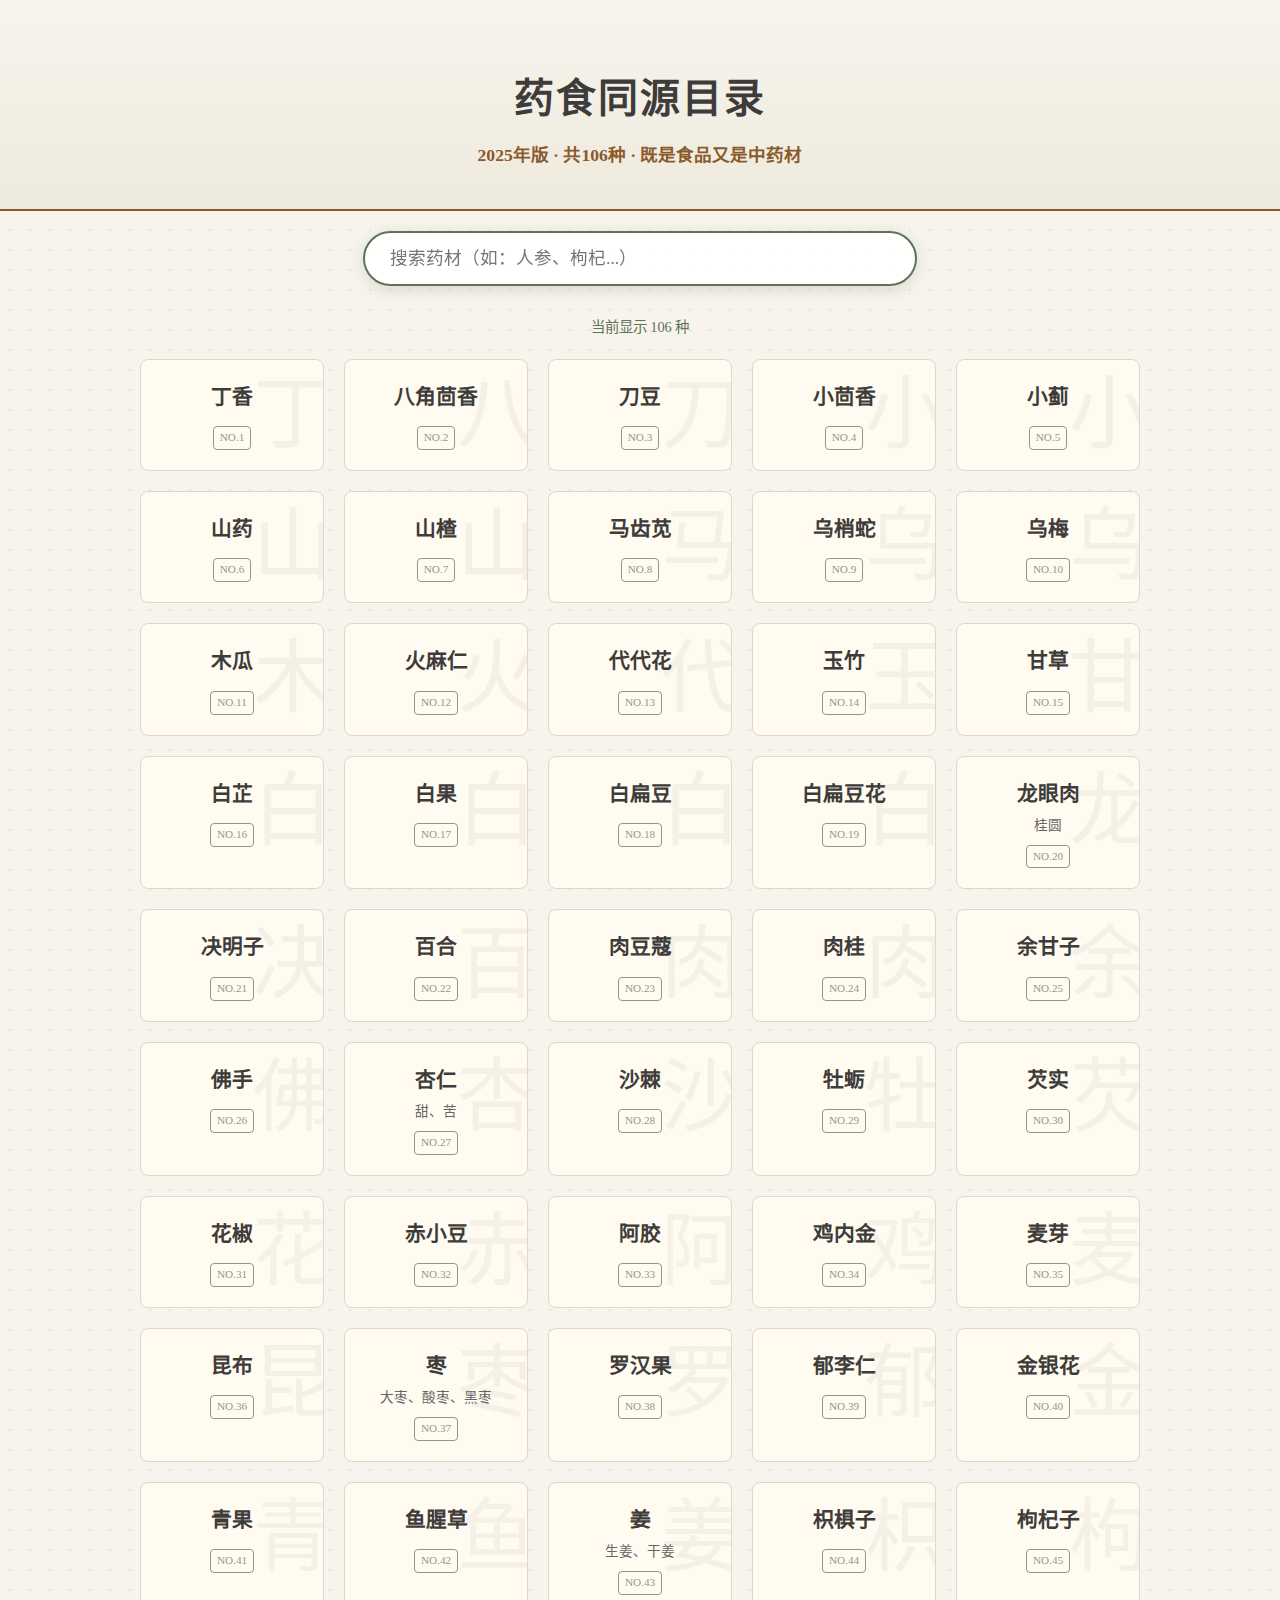
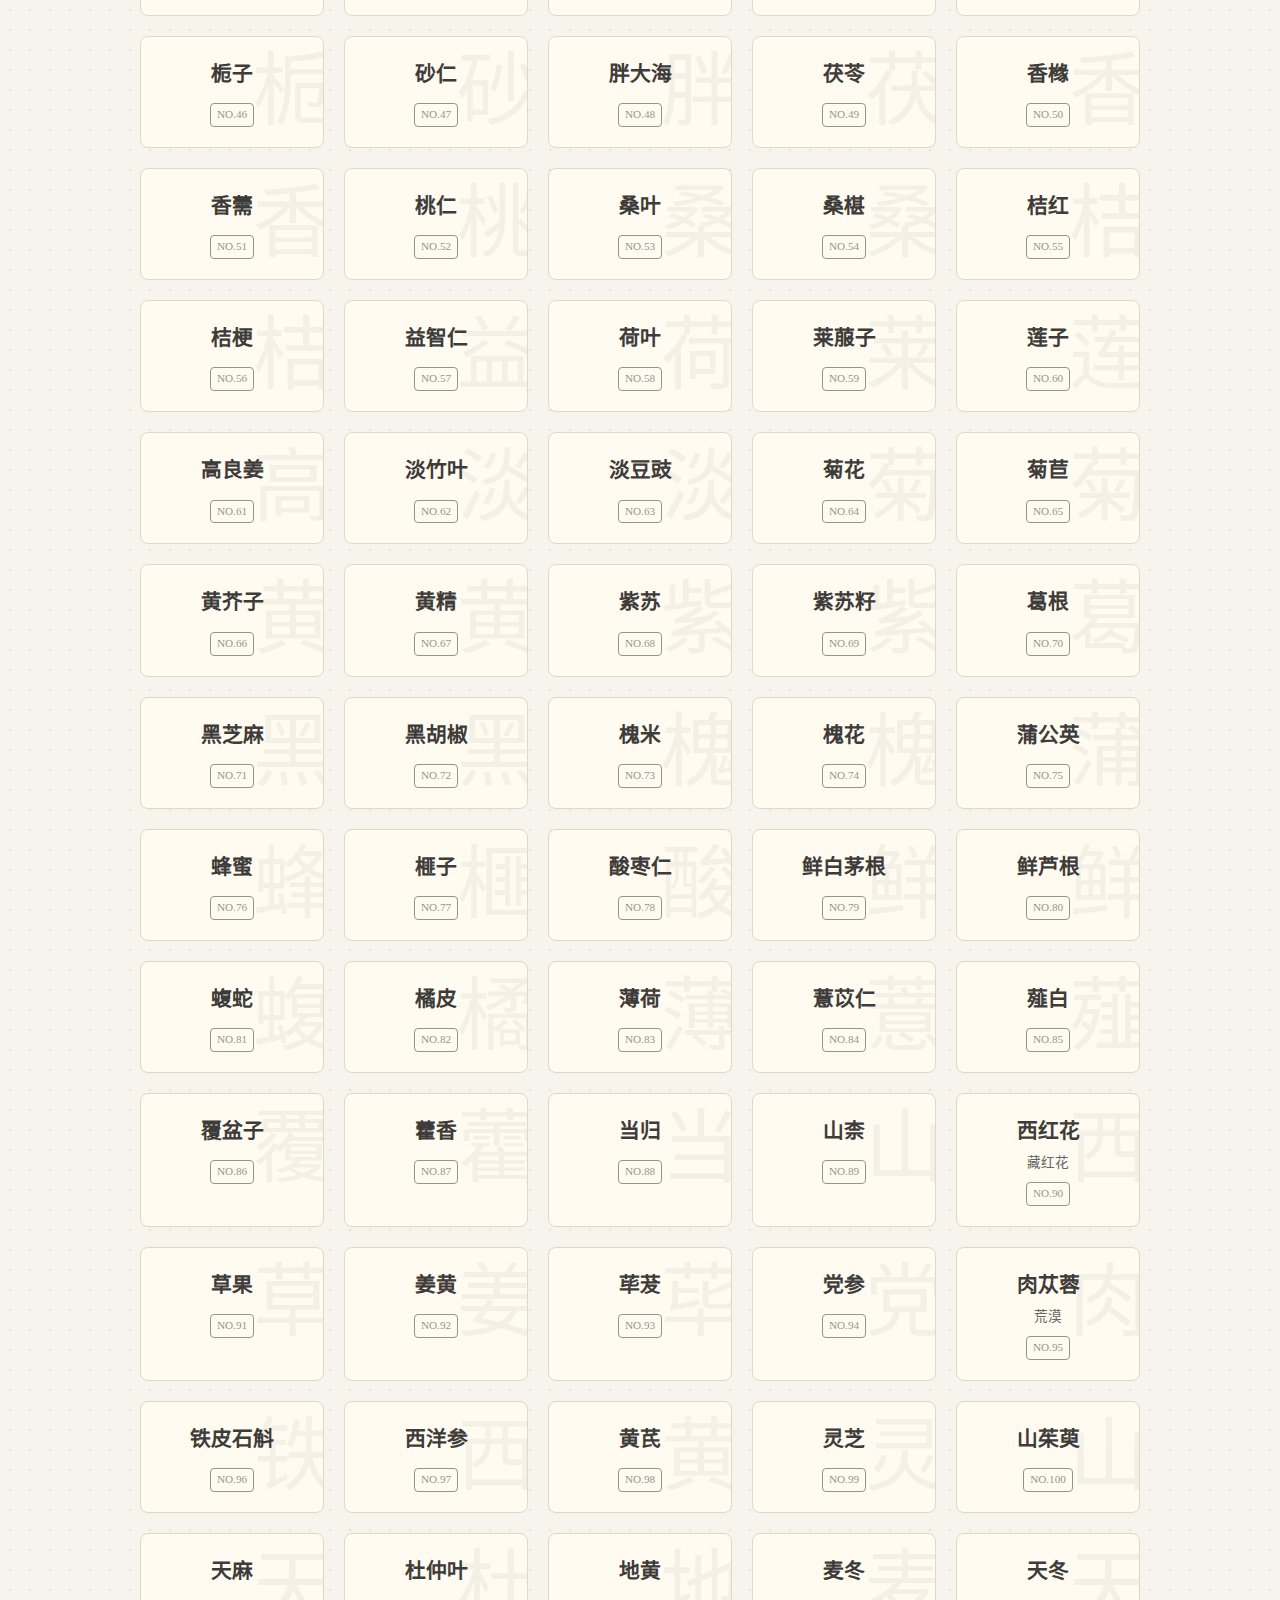
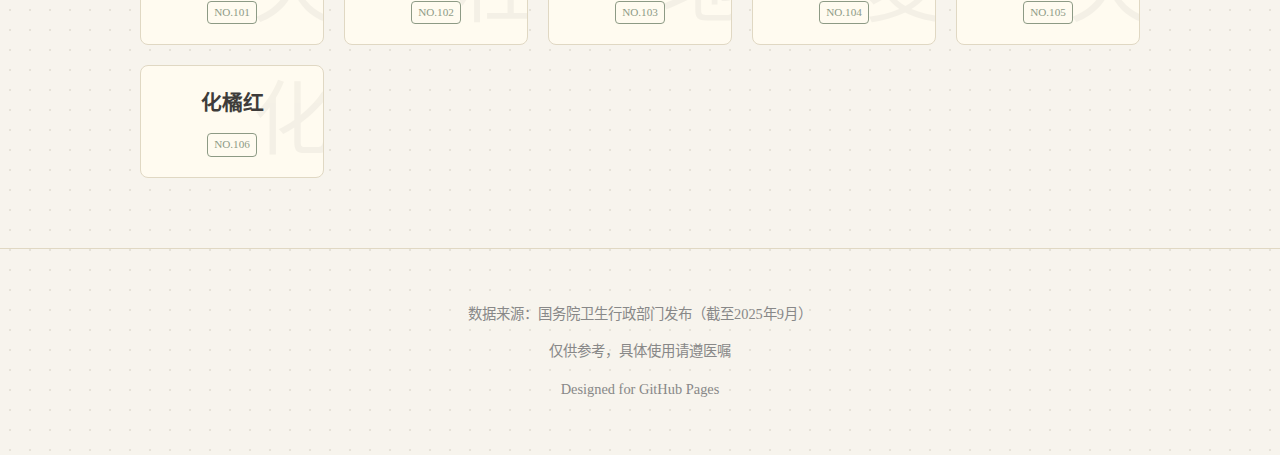
<file: index.html>
<!DOCTYPE html>
<html lang="zh-CN">
<head>
    <meta charset="UTF-8">
    <meta name="viewport" content="width=device-width, initial-scale=1.0">
    <title>2025 药食同源目录 | 106种既是食品又是中药材</title>
    <style>
        :root {
            --bg-color: #f7f4ed; /* 宣纸白 */
            --card-bg: #fffbf0;
            --text-primary: #3e3c3a; /* 墨色 */
            --text-secondary: #8b5a2b; /* 赭石 */
            --accent-color: #5d7259; /* 竹青 */
            --border-color: #e0d8c3;
        }

        body {
            font-family: "Noto Serif SC", "Songti SC", "SimSun", serif;
            background-color: var(--bg-color);
            color: var(--text-primary);
            margin: 0;
            padding: 0;
            line-height: 1.6;
            background-image: radial-gradient(#e6e2d8 1px, transparent 1px);
            background-size: 20px 20px;
        }

        header {
            text-align: center;
            padding: 40px 20px;
            background: linear-gradient(to bottom, #f7f4ed, #eeeadd);
            border-bottom: 2px solid var(--text-secondary);
        }

        h1 {
            font-size: 2.5rem;
            margin-bottom: 10px;
            color: var(--text-primary);
            letter-spacing: 2px;
        }

        .subtitle {
            font-size: 1.1rem;
            color: var(--text-secondary);
            font-weight: bold;
        }

        .container {
            max-width: 1000px;
            margin: 0 auto;
            padding: 20px;
        }

        /* 搜索框样式 */
        .search-box {
            position: sticky;
            top: 20px;
            z-index: 100;
            margin-bottom: 30px;
            text-align: center;
        }

        #search-input {
            width: 80%;
            max-width: 500px;
            padding: 15px 25px;
            font-size: 1.1rem;
            border: 2px solid var(--accent-color);
            border-radius: 50px;
            background-color: rgba(255, 255, 255, 0.95);
            font-family: inherit;
            box-shadow: 0 4px 15px rgba(93, 114, 89, 0.2);
            outline: none;
            transition: all 0.3s ease;
        }

        #search-input:focus {
            box-shadow: 0 4px 20px rgba(93, 114, 89, 0.4);
            transform: scale(1.02);
        }

        /* 统计信息 */
        .count-info {
            text-align: center;
            margin-bottom: 20px;
            color: var(--accent-color);
            font-size: 0.9rem;
        }

        /* 网格布局 */
        .grid {
            display: grid;
            grid-template-columns: repeat(auto-fill, minmax(160px, 1fr));
            gap: 20px;
        }

        .card {
            background-color: var(--card-bg);
            border: 1px solid var(--border-color);
            border-radius: 8px;
            padding: 20px 10px;
            text-align: center;
            transition: transform 0.3s, box-shadow 0.3s;
            position: relative;
            overflow: hidden;
            cursor: default;
        }

        .card:hover {
            transform: translateY(-5px);
            box-shadow: 0 10px 20px rgba(0,0,0,0.05);
            border-color: var(--accent-color);
        }

        /* 卡片内装饰性背景字 */
        .card::before {
            content: attr(data-char);
            position: absolute;
            top: -10px;
            right: -10px;
            font-size: 5rem;
            opacity: 0.05;
            font-family: "Kaiti SC", "KaiTi", serif;
            pointer-events: none;
        }

        .herb-name {
            font-size: 1.3rem;
            font-weight: bold;
            color: var(--text-primary);
            margin-bottom: 5px;
        }

        .herb-detail {
            font-size: 0.85rem;
            color: #666;
            margin-top: 5px;
        }

        .batch-tag {
            display: inline-block;
            font-size: 0.7rem;
            color: var(--accent-color);
            border: 1px solid var(--accent-color);
            padding: 2px 6px;
            border-radius: 4px;
            margin-top: 8px;
            opacity: 0.7;
        }

        footer {
            text-align: center;
            padding: 40px 0;
            color: #888;
            font-size: 0.9rem;
            border-top: 1px solid var(--border-color);
            margin-top: 50px;
        }

        footer a {
            color: var(--accent-color);
            text-decoration: none;
        }

        /* 移动端适配 */
        @media (max-width: 600px) {
            h1 { font-size: 1.8rem; }
            .grid { grid-template-columns: repeat(auto-fill, minmax(140px, 1fr)); }
            #search-input { width: 90%; }
        }
    </style>
</head>
<body>

<header>
    <h1>药食同源目录</h1>
    <div class="subtitle">2025年版 · 共106种 · 既是食品又是中药材</div>
</header>

<div class="container">
    <div class="search-box">
        <input type="text" id="search-input" placeholder="搜索药材（如：人参、枸杞...）">
    </div>

    <div class="count-info" id="count-display">当前显示 106 种</div>

    <div class="grid" id="herb-grid">
        <!-- 内容将通过 JavaScript 动态生成 -->
    </div>
</div>

<footer>
    <p>数据来源：国务院卫生行政部门发布（截至2025年9月）</p>
    <p>仅供参考，具体使用请遵医嘱</p>
    <p>Designed for GitHub Pages</p>
</footer>

<script>
    // 完整的106种药食同源目录数据
    const rawData = [
        "丁香", "八角茴香", "刀豆", "小茴香", "小蓟", "山药", "山楂", "马齿苋", "乌梢蛇", "乌梅", 
        "木瓜", "火麻仁", "代代花", "玉竹", "甘草", "白芷", "白果", "白扁豆", "白扁豆花", "龙眼肉（桂圆）", 
        "决明子", "百合", "肉豆蔻", "肉桂", "余甘子", "佛手", "杏仁（甜、苦）", "沙棘", "牡蛎", "芡实", 
        "花椒", "赤小豆", "阿胶", "鸡内金", "麦芽", "昆布", "枣（大枣、酸枣、黑枣）", "罗汉果", "郁李仁", "金银花", 
        "青果", "鱼腥草", "姜（生姜、干姜）", "枳椇子", "枸杞子", "栀子", "砂仁", "胖大海", "茯苓", "香橼", 
        "香薷", "桃仁", "桑叶", "桑椹", "桔红", "桔梗", "益智仁", "荷叶", "莱菔子", "莲子", 
        "高良姜", "淡竹叶", "淡豆豉", "菊花", "菊苣", "黄芥子", "黄精", "紫苏", "紫苏籽", "葛根", 
        "黑芝麻", "黑胡椒", "槐米", "槐花", "蒲公英", "蜂蜜", "榧子", "酸枣仁", "鲜白茅根", "鲜芦根", 
        "蝮蛇", "橘皮", "薄荷", "薏苡仁", "薤白", "覆盆子", "藿香", "当归", "山柰", "西红花（藏红花）", 
        "草果", "姜黄", "荜茇", "党参", "肉苁蓉（荒漠）", "铁皮石斛", "西洋参", "黄芪", "灵芝", "山茱萸", 
        "天麻", "杜仲叶", "地黄", "麦冬", "天冬", "化橘红"
    ];

    // 处理数据，生成对象数组
    const herbs = rawData.map((item, index) => {
        // 提取主要名称和备注（括号内的内容）
        let name = item;
        let note = "";
        
        if (item.includes("（") || item.includes("(")) {
            const parts = item.split(/[（(]/);
            name = parts[0];
            note = parts[1].replace(/[）)]/, "");
        }

        return {
            id: index + 1,
            fullName: item, // 用于搜索
            name: name,     // 用于显示大标题
            note: note      // 用于显示备注
        };
    });

    const grid = document.getElementById('herb-grid');
    const searchInput = document.getElementById('search-input');
    const countDisplay = document.getElementById('count-display');

    // 渲染函数
    function render(list) {
        grid.innerHTML = '';
        list.forEach(herb => {
            const card = document.createElement('div');
            card.className = 'card';
            // 取第一个字作为背景装饰
            card.setAttribute('data-char', herb.name.charAt(0));

            let html = `<div class="herb-name">${herb.name}</div>`;
            
            if (herb.note) {
                html += `<div class="herb-detail">${herb.note}</div>`;
            }

            // 添加序号作为模拟批次/ID
            html += `<div class="batch-tag">NO.${herb.id}</div>`;

            card.innerHTML = html;
            grid.appendChild(card);
        });
        countDisplay.textContent = `当前显示 ${list.length} 种`;
    }

    // 初始渲染
    render(herbs);

    // 搜索功能
    searchInput.addEventListener('input', (e) => {
        const keyword = e.target.value.trim().toLowerCase();
        const filtered = herbs.filter(herb => 
            herb.fullName.toLowerCase().includes(keyword)
        );
        render(filtered);
    });

</script>

</body>
</html>
</file>
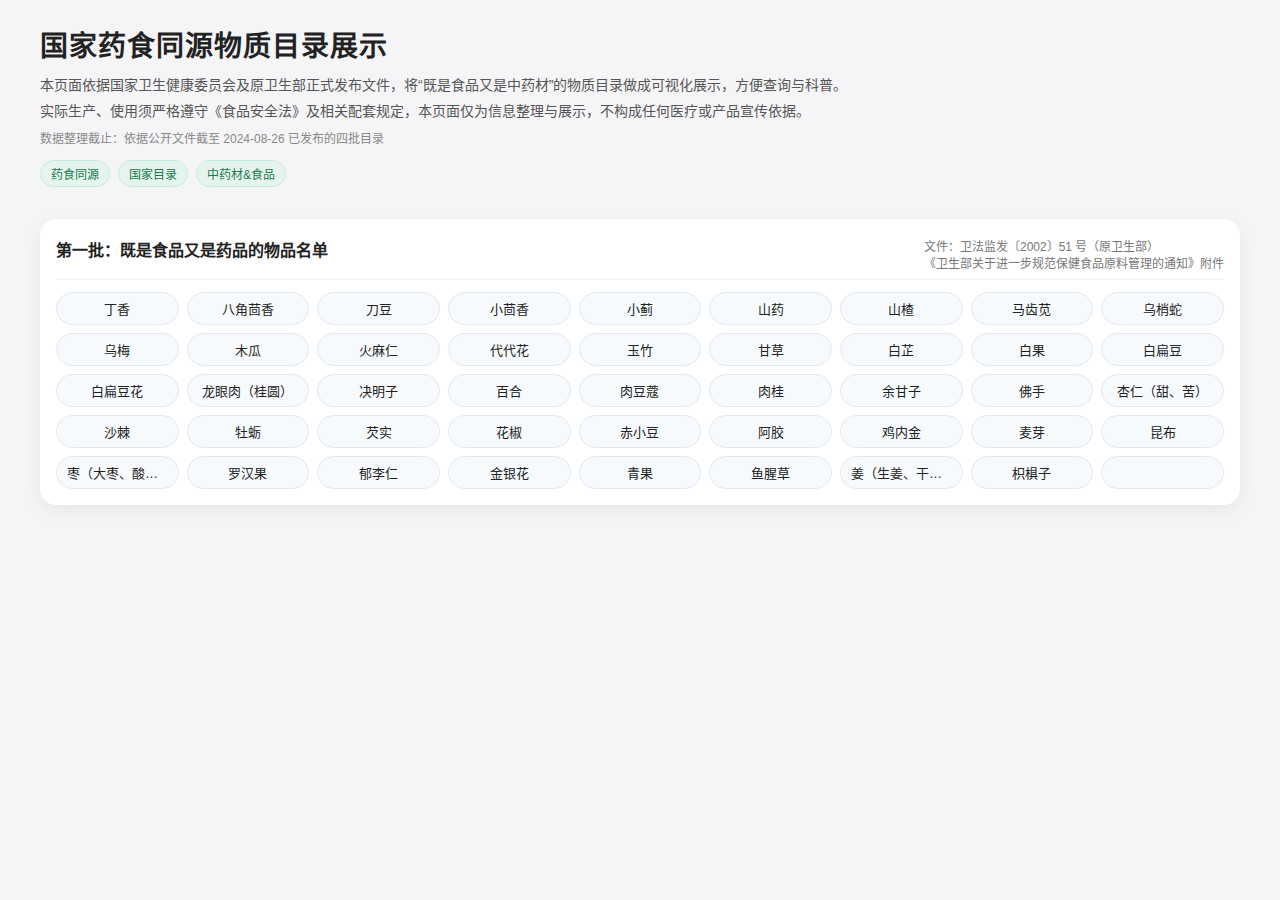
<file: list.html>
<!DOCTYPE html>
<html lang="zh-CN">
<head>
  <meta charset="UTF-8" />
  <meta name="viewport" content="width=device-width, initial-scale=1.0" />
  <title>国家药食同源物质目录展示（汇总版）</title>
  <style>
    body {
      margin: 0;
      font-family: -apple-system, BlinkMacSystemFont, "Segoe UI", Roboto,
        "PingFang SC", "Microsoft YaHei", sans-serif;
      background-color: #f5f5f7;
      color: #222;
    }

    .page {
      max-width: 1200px;
      margin: 0 auto;
      padding: 24px 16px 40px;
    }

    header {
      margin-bottom: 32px;
    }

    header h1 {
      font-size: 28px;
      margin: 0 0 10px;
      letter-spacing: 1px;
    }

    header p {
      margin: 4px 0;
      font-size: 14px;
      color: #555;
      line-height: 1.6;
    }

    header .meta {
      font-size: 12px;
      color: #888;
      margin-top: 6px;
    }

    .tag-bar {
      display: flex;
      flex-wrap: wrap;
      gap: 8px;
      margin-top: 14px;
    }

    .tag {
      font-size: 12px;
      padding: 4px 10px;
      border-radius: 999px;
      background: #e5f5ee;
      color: #177a4b;
      border: 1px solid #c4ebdd;
      white-space: nowrap;
    }

    main {
      display: flex;
      flex-direction: column;
      gap: 24px;
    }

    .group {
      background: #ffffff;
      border-radius: 16px;
      padding: 18px 16px 16px;
      box-shadow: 0 6px 18px rgba(15, 23, 42, 0.06);
    }

    .group-header {
      display: flex;
      flex-wrap: wrap;
      justify-content: space-between;
      gap: 6px;
      margin-bottom: 12px;
      border-bottom: 1px solid #f0f0f0;
      padding-bottom: 8px;
    }

    .group-title {
      font-size: 16px;
      font-weight: 600;
    }

    .group-meta {
      font-size: 12px;
      color: #777;
    }

    .item-list {
      list-style: none;
      padding: 0;
      margin: 8px 0 0;
      display: grid;
      grid-template-columns: repeat(auto-fill, minmax(110px, 1fr));
      gap: 8px;
    }

    .item {
      font-size: 13px;
      padding: 6px 10px;
      border-radius: 999px;
      background: #f7fafc;
      border: 1px solid #e2e8f0;
      text-align: center;
      white-space: nowrap;
      overflow: hidden;
      text-overflow: ellipsis;
    }

    .item:hover {
      background: #edf2ff;
      border-color: #c3dafe;
    }

    footer {
      margin-top: 28px;
      font-size: 12px;
      color: #888;
      line-height: 1.6;
    }

    @media (max-width: 600px) {
      .page {
        padding: 18px 12px 28px;
      }
      header h1 {
        font-size: 22px;
      }
    }
  </style>
</head>
<body>
  <div class="page">
    <header>
      <h1>国家药食同源物质目录展示</h1>
      <p>本页面依据国家卫生健康委员会及原卫生部正式发布文件，将“既是食品又是中药材”的物质目录做成可视化展示，方便查询与科普。</p>
      <p>实际生产、使用须严格遵守《食品安全法》及相关配套规定，本页面仅为信息整理与展示，不构成任何医疗或产品宣传依据。</p>
      <div class="meta">
        数据整理截止：依据公开文件截至 2024-08-26 已发布的四批目录
      </div>

      <div class="tag-bar">
        <span class="tag">药食同源</span>
        <span class="tag">国家目录</span>
        <span class="tag">中药材&食品</span>
      </div>
    </header>

    <main>
      <!-- 第一批：2002 年 卫法监发[2002]51号 -->
      <section class="group">
        <div class="group-header">
          <div class="group-title">第一批：既是食品又是药品的物品名单</div>
          <div class="group-meta">
            文件：卫法监发〔2002〕51 号（原卫生部）<br />
            《卫生部关于进一步规范保健食品原料管理的通知》附件
          </div>
        </div>
        <ul class="item-list">
          <li class="item">丁香</li>
          <li class="item">八角茴香</li>
          <li class="item">刀豆</li>
          <li class="item">小茴香</li>
          <li class="item">小蓟</li>
          <li class="item">山药</li>
          <li class="item">山楂</li>
          <li class="item">马齿苋</li>
          <li class="item">乌梢蛇</li>
          <li class="item">乌梅</li>
          <li class="item">木瓜</li>
          <li class="item">火麻仁</li>
          <li class="item">代代花</li>
          <li class="item">玉竹</li>
          <li class="item">甘草</li>
          <li class="item">白芷</li>
          <li class="item">白果</li>
          <li class="item">白扁豆</li>
          <li class="item">白扁豆花</li>
          <li class="item">龙眼肉（桂圆）</li>
          <li class="item">决明子</li>
          <li class="item">百合</li>
          <li class="item">肉豆蔻</li>
          <li class="item">肉桂</li>
          <li class="item">余甘子</li>
          <li class="item">佛手</li>
          <li class="item">杏仁（甜、苦）</li>
          <li class="item">沙棘</li>
          <li class="item">牡蛎</li>
          <li class="item">芡实</li>
          <li class="item">花椒</li>
          <li class="item">赤小豆</li>
          <li class="item">阿胶</li>
          <li class="item">鸡内金</li>
          <li class="item">麦芽</li>
          <li class="item">昆布</li>
          <li class="item">枣（大枣、酸枣、黑枣）</li>
          <li class="item">罗汉果</li>
          <li class="item">郁李仁</li>
          <li class="item">金银花</li>
          <li class="item">青果</li>
          <li class="item">鱼腥草</li>
          <li class="item">姜（生姜、干姜）</li>
          <li class="item">枳椇子</li>
          <li class="item">
</file>
